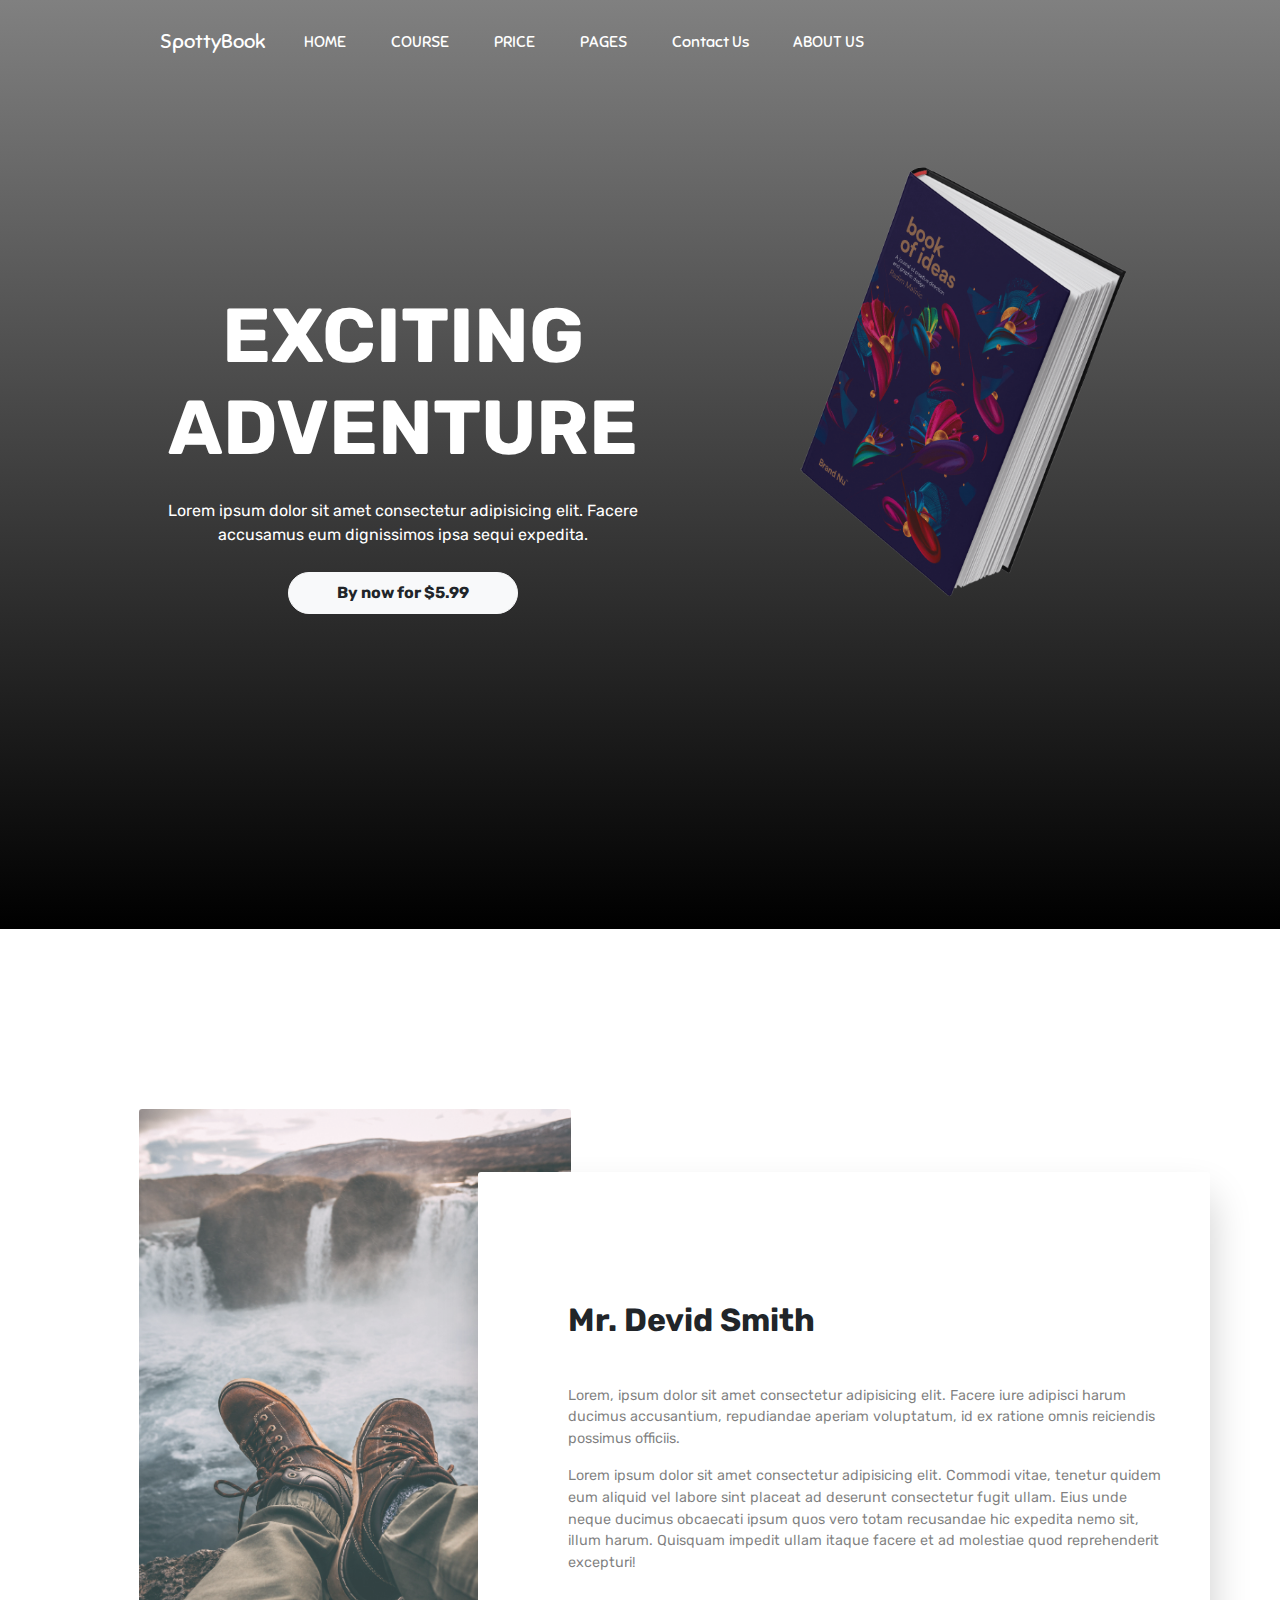
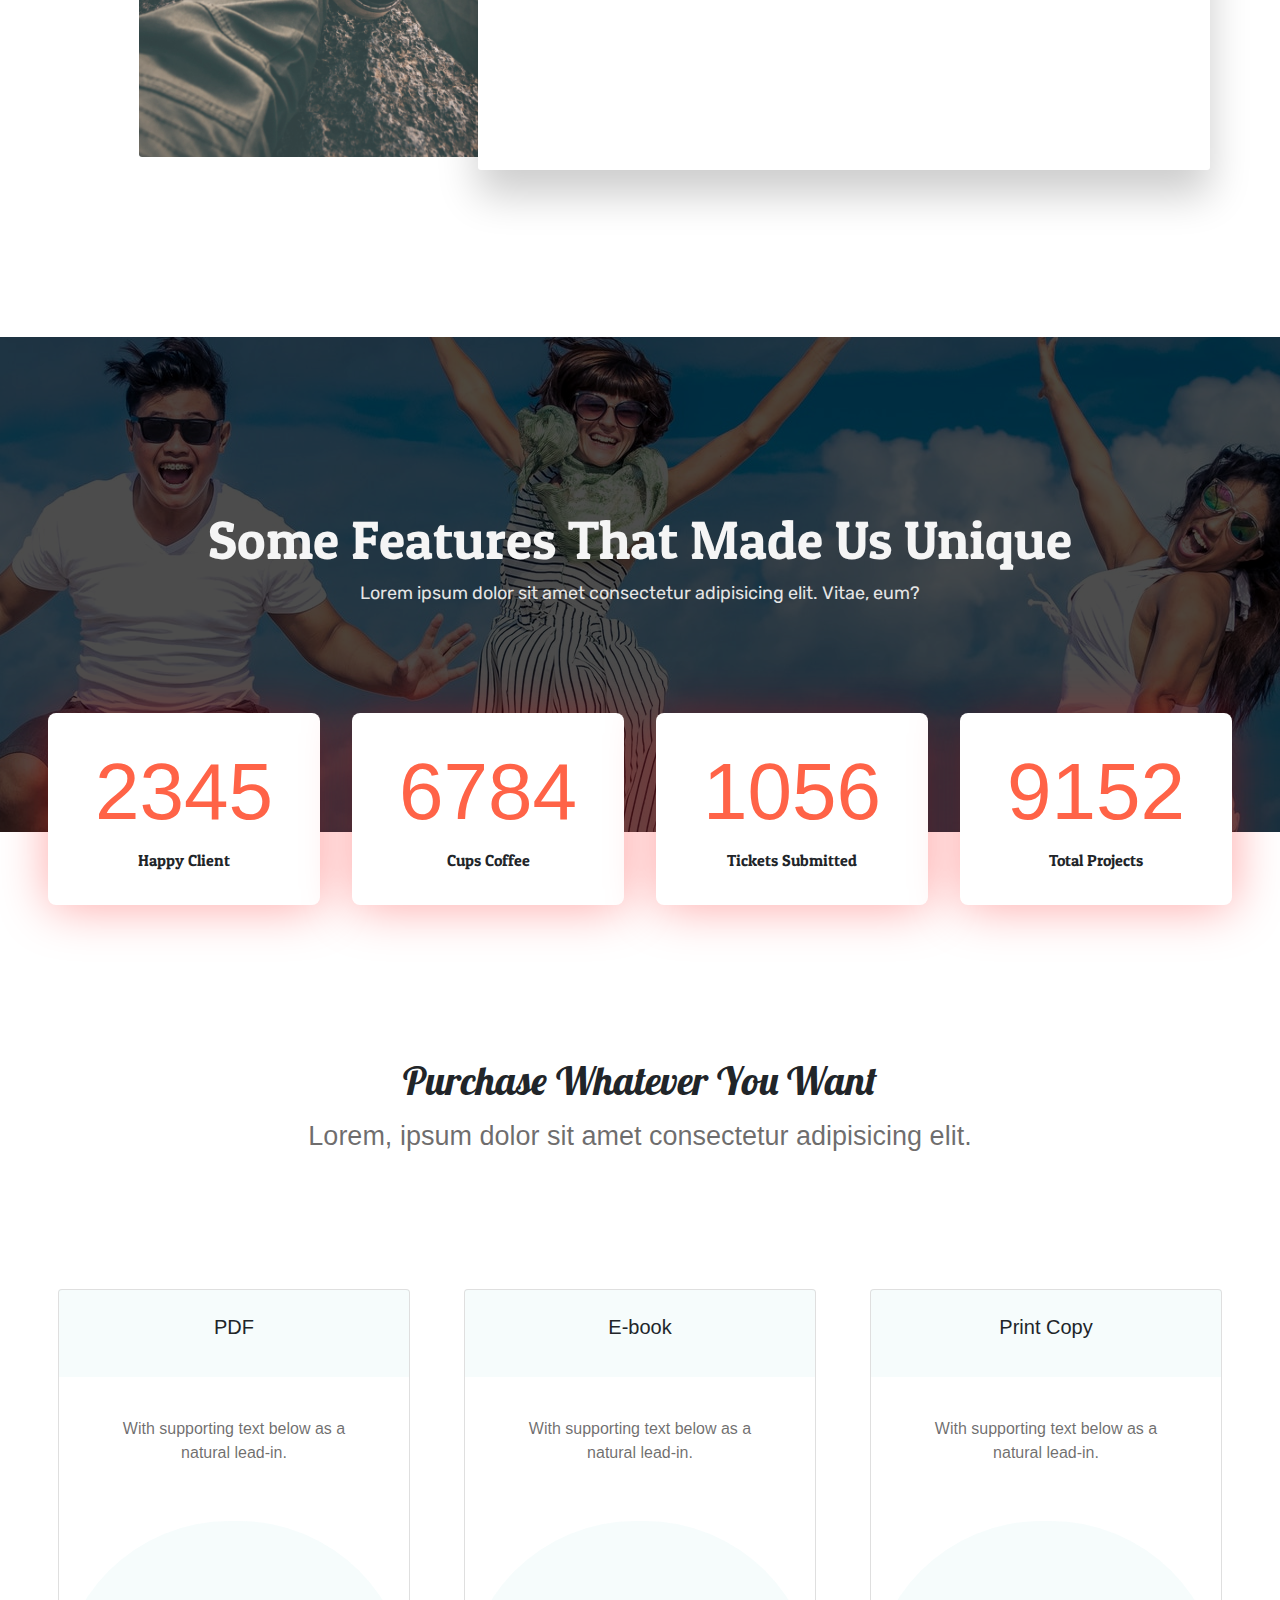
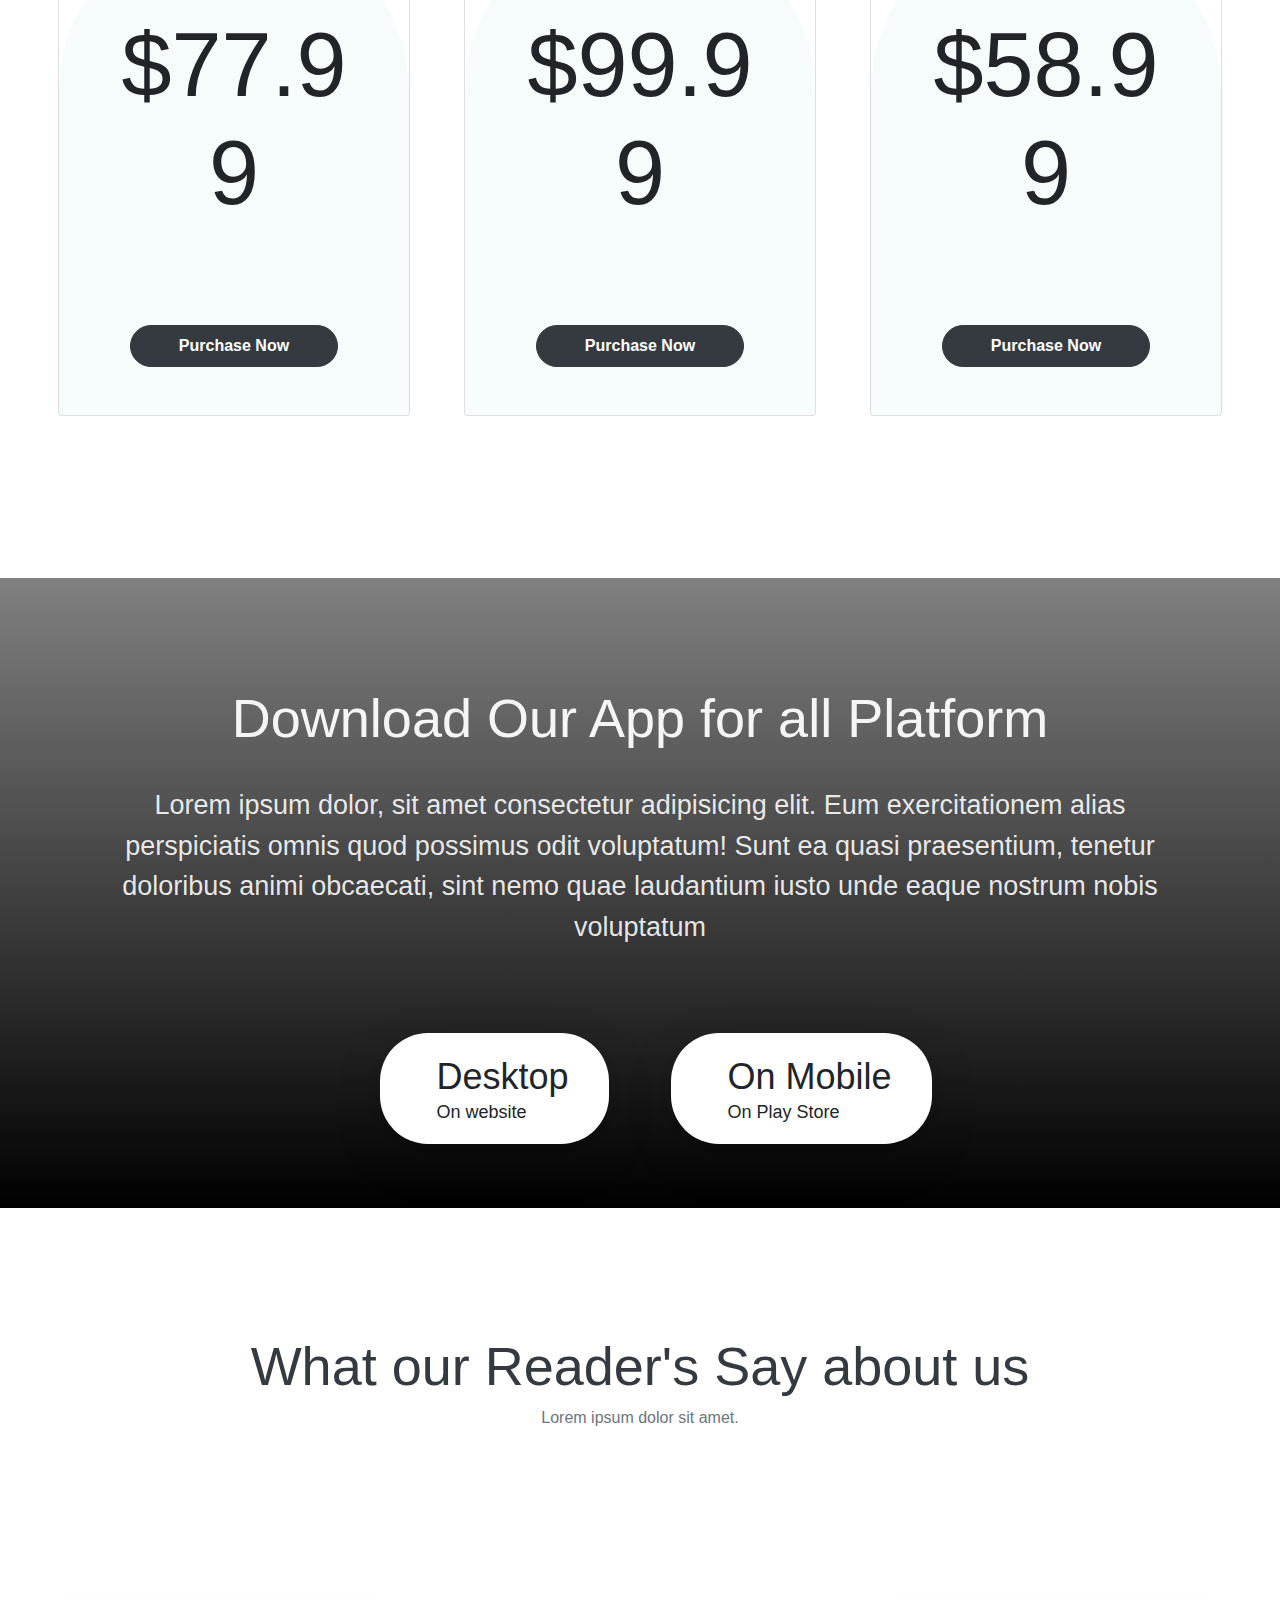
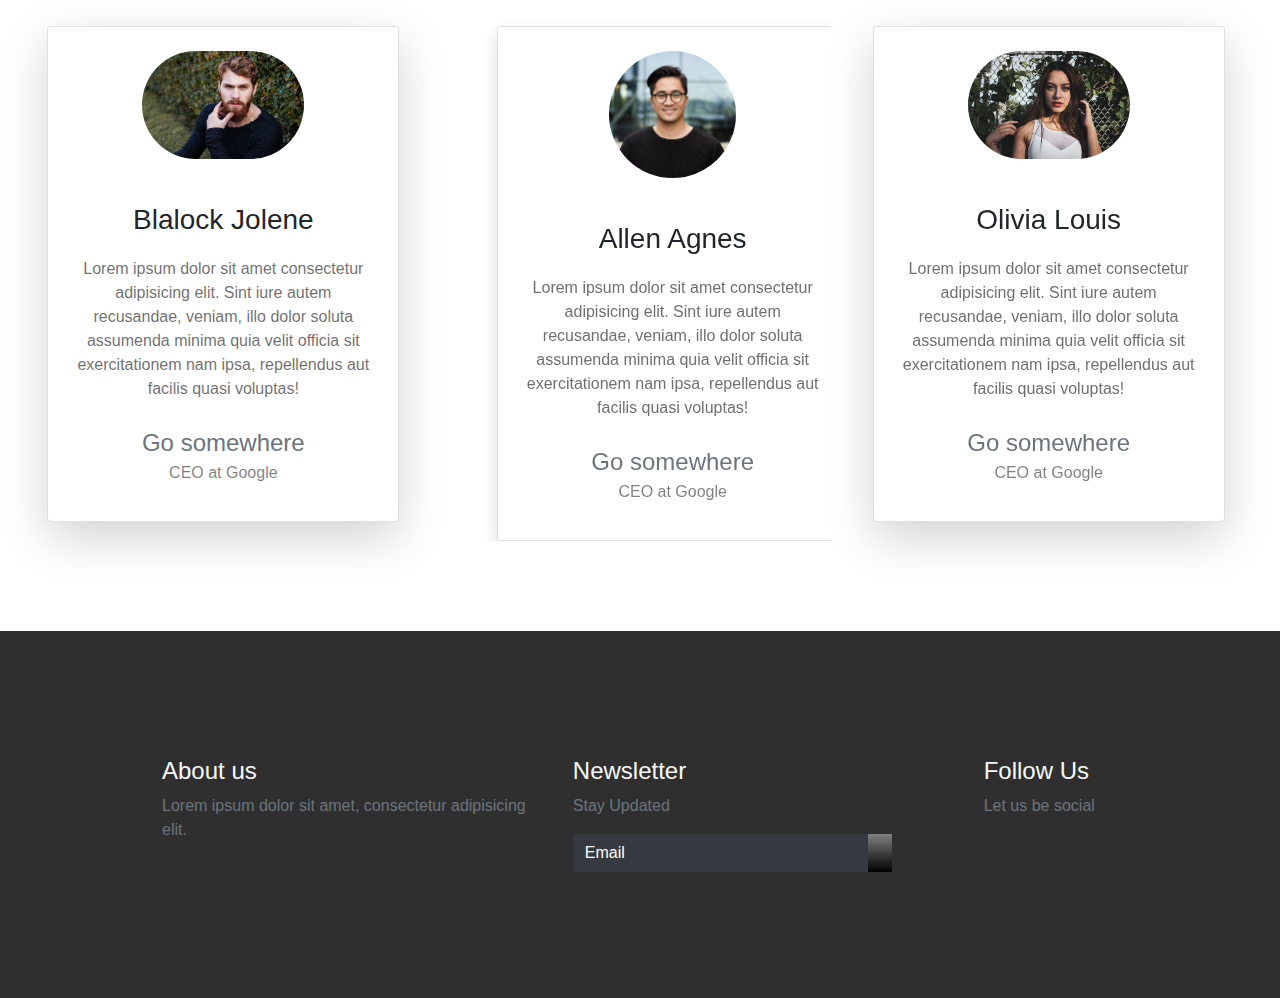
<file: src/Index.html>
<!DOCTYPE html>
<html lang="en">

<head>
  <meta charset="UTF-8" />
  <meta name="viewport" content="width=device-width, initial-scale=1.0" />
  <meta http-equiv="X-UA-Compatible" content="ie=edge" />
  <title>Books</title>

  <link rel="stylesheet" href="https://stackpath.bootstrapcdn.com/bootstrap/4.3.1/css/bootstrap.min.css" integrity="sha384-ggOyR0iXCbMQv3Xipma34MD+dH/1fQ784/j6cY/iJTQUOhcWr7x9JvoRxT2MZw1T"
    crossorigin="anonymous" />
  <link rel="stylesheet" href="https://use.fontawesome.com/releases/v5.7.2/css/all.css" integrity="sha384-fnmOCqbTlWIlj8LyTjo7mOUStjsKC4pOpQbqyi7RrhN7udi9RwhKkMHpvLbHG9Sr"
    crossorigin="anonymous">
  <link rel="stylesheet" href="./Style.css" />
  <link rel="stylesheet" href="./mobile-style.css">
</head>

<body>
  <header>
    <div class="container-fluid p-0">
      <nav class="navbar navbar-expand-lg">
        <a class="navbar-brand" href="#" >
          <i class="fas fa-book fa-1x mx-2" ></i>SpottyBook</a>
        <button class="navbar-toggler" type="button" data-toggle="collapse" data-target="#navbarNav" aria-controls="navbarNav" aria-expanded="false"
          aria-label="Toggle navigation">
          <i class="fas fa-align-right text-light"></i>
        </button>
        <div class="collapse navbar-collapse" id="navbarNav">
          <ul class="navbar-nav">
            <li class="nav-item active">
              <a class="nav-link" href="Index.html">HOME
                <span class="sr-only">(current)</span>
              </a>
            </li>
            <li class="nav-item">
              <a class="nav-link" href="#">COURSE</a>
            </li>
            <li class="nav-item">
              <a class="nav-link" href="#">PRICE</a>
            </li>
            <li class="nav-item dropdown">
              <div class="dropdown">
                <a href="#" class="nav-link">PAGES</a>
                <div class="dropdown-content">
                  <a href="#">Generic</a>
                  <a href="#">Element</a>
                </div>
              </div>
            </li>
            <li class="nav-item">
              <a class="nav-link" href="ContactUs.html">Contact Us</a>
            </li>
            <li class="nav-item">
              <a class="nav-link" href="AboutUs.html">ABOUT US</a>
            </li>
          </ul>
        </div>
      </nav>
    </div>
    <div class="container text-center">
      <div class="row">
        <div class="col-md-7 col-sm-12  text-white">

          <h1>EXCITING ADVENTURE</h1>
          <p>
            Lorem ipsum dolor sit amet consectetur adipisicing elit. Facere accusamus eum dignissimos ipsa sequi expedita.
          </p>
          <button class="btn btn-light px-5 py-2 primary-btn">
            By now for $5.99
          </button>
        </div>
        <div class="col-md-5 col-sm-12  h-25">
          <img src="../assets/header-img.png" alt="Book" />
        </div>
      </div>
    </div>
  </header>
  <main>
    <section class="section-1">
      <div class="container text-center">
        <div class="row">
          <div class="col-md-6 col-12">
            <div class="pray">
              <img src="../assets/pexels-photo-1904769.jpeg" alt="Pray" class="" />
            </div>
          </div>
          <div class="col-md-6 col-12">
            <div class="panel text-left">
              <h1>Mr. Devid Smith</h1>
              <p class="pt-4">
                Lorem, ipsum dolor sit amet consectetur adipisicing elit. Facere iure adipisci harum ducimus accusantium, repudiandae aperiam
                voluptatum, id ex ratione omnis reiciendis possimus officiis.
              </p>
              <p>
                Lorem ipsum dolor sit amet consectetur adipisicing elit. Commodi vitae, tenetur quidem eum aliquid vel labore sint placeat
                ad deserunt consectetur fugit ullam. Eius unde neque ducimus obcaecati ipsum quos vero totam recusandae hic
                expedita nemo sit, illum harum. Quisquam impedit ullam itaque facere et ad molestiae quod reprehenderit excepturi!
              </p>
            </div>
          </div>
        </div>
      </div>
    </section>
    <section class="section-2 container-fluid p-0">
      <div class="cover">
        <div class="overlay"></div>
        <div class="content text-center">
          <h1>Some Features That Made Us Unique</h1>
          <p>
            Lorem ipsum dolor sit amet consectetur adipisicing elit. Vitae, eum?
          </p>
        </div>
      </div>
      <div class="container-fluid text-center">
        <div class="numbers d-flex flex-md-row flex-wrap justify-content-center">
          <div class="rect">
            <h1>2345</h1>
            <p>Happy Client</p>
          </div>
          <div class="rect">
            <h1>6784</h1>
            <p>Cups Coffee</p>
          </div>
          <div class="rect">
            <h1>1056</h1>
            <p>Tickets Submitted</p>
          </div>
          <div class="rect">
            <h1>9152</h1>
            <p>Total Projects</p>
          </div>
        </div>
      </div>


      <div class="purchase text-center">
        <h1>Purchase Whatever You Want</h1>
        <p>
          Lorem, ipsum dolor sit amet consectetur adipisicing elit.
        </p>
        <div class="cards">
          <div class="d-flex flex-row justify-content-center flex-wrap">
            <div class="card">
              <div class="card-body">
                <div class="title">
                  <h5 class="card-title">PDF</h5>
                </div>
                <p class="card-text">
                  With supporting text below as a natural lead-in.
                </p>
                <div class="pricing">
                  <h1>$77.99</h1>
                  <a href="#" class="btn btn-dark px-5 py-2 primary-btn mb-5">Purchase Now</a>
                </div>
              </div>
            </div>
            <div class="card">
              <div class="card-body">
                <div class="title">
                  <h5 class="card-title">E-book</h5>
                </div>
                <p class="card-text">
                  With supporting text below as a natural lead-in.
                </p>
                <div class="pricing">
                  <h1>$99.99</h1>
                  <a href="#" class="btn btn-dark px-5 py-2 primary-btn mb-5">Purchase Now</a>
                </div>
              </div>
            </div>
            <div class="card">
              <div class="card-body">
                <div class="title">
                  <h5 class="card-title">Print Copy</h5>
                </div>
                <p class="card-text">
                  With supporting text below as a natural lead-in.
                </p>
                <div class="pricing">
                  <h1>$58.99</h1>
                  <a href="#" class="btn btn-dark px-5 py-2 primary-btn mb-5">Purchase Now</a>
                </div>
              </div>
            </div>
          </div>
        </div>
      </div>
    </section>
    <section class="section-3 container-fluid p-0 text-center">
      <div class="row">
        <div class="col-md-12 col-sm-12">
          <h1>Download Our App for all Platform</h1>
          <p>
            Lorem ipsum dolor, sit amet consectetur adipisicing elit. Eum exercitationem alias perspiciatis omnis quod possimus odit
            voluptatum! Sunt ea quasi praesentium, tenetur doloribus animi obcaecati, sint nemo quae laudantium iusto unde
            eaque nostrum nobis voluptatum
          </p>
        </div>
      </div>
      <div class="platform row">
        <div class="col-md-6 col-sm-12 text-right">
          <div class="desktop shadow-lg">
            <div class="d-flex flex-row justify-content-center">
              <i class="fas fa-desktop fa-3x py-2 pr-3"></i>
              <div class="text text-left">
                <h3 class="pt-1 m-0">Desktop</h3>
                <p class="p-0 m-0">On website</p>
              </div>
            </div>
          </div>
        </div>
        <div class="col-md-6 col-sm-12 text-left">
          <div class="desktop shadow-lg">
            <div class="d-flex flex-row justify-content-center">
              <i class="fas fa-mobile-alt fa-3x py-2 pr-3"></i>
              <div class="text text-left">
                <h3 class="pt-1 m-0">On Mobile</h3>
                <p class="p-0 m-0">On Play Store</p>
              </div>
            </div>
          </div>
        </div>
      </div>
    </section>

    <!-- Section 4 -->
    <section class="section-4">
      <div class="container text-center">
        <h1 class="text-dark">What our Reader's Say about us</h1>
        <p class="text-secondary">Lorem ipsum dolor sit amet.</p>
      </div>
      <div class="team row ">
        <div class="col-md-4 col-12 text-center">
            <div class="card mr-2 d-inline-block shadow-lg">
                <div class="card-img-top">
                  <img src="../assets/UI-face-3.jpg" class="img-fluid border-radius p-4" alt="">
                </div>
                <div class="card-body">
                  <h3 class="card-title">Blalock Jolene</h3>
                  <p class="card-text">
                    Lorem ipsum dolor sit amet consectetur adipisicing elit. Sint iure autem recusandae, veniam, illo dolor soluta assumenda
                    minima quia velit officia sit exercitationem nam ipsa, repellendus aut facilis quasi voluptas!
                  </p>
                  <a href="#" class="text-secondary text-decoration-none">Go somewhere</a>
                  <p class="text-black-50">CEO at Google</p>
                </div>
              </div>
        </div>
        <div class="col-md-4 col-12">
            <div id="carouselExampleControls" class="carousel slide " data-ride="carousel">
                <div class="carousel-inner text-center">
                  <div class="carousel-item active">
                    <div class="card mr-2 d-inline-block shadow">
                      <div class="card-img-top">
                        <img src="../assets/UI-face-1.jpg" class="img-fluid rounded-circle w-50 p-4" alt="">
                      </div>
                      <div class="card-body">
                        <h3 class="card-title">Allen Agnes</h3>
                        <p class="card-text">
                          Lorem ipsum dolor sit amet consectetur adipisicing elit. Sint iure autem recusandae, veniam, illo dolor soluta assumenda
                          minima quia velit officia sit exercitationem nam ipsa, repellendus aut facilis quasi voluptas!
                        </p>
                        <a href="#" class="text-secondary text-decoration-none">Go somewhere</a>
                        <p class="text-black-50">CEO at Google</p>
                      </div>
                    </div>
                  </div>
                  <div class="carousel-item">
                    <div class="card  d-inline-block mr-2 shadow">
                      <div class="card-img-top">
                        <img src="../assets/UI-face-2.jpg" class="img-fluid rounded-circle w-50 p-4" alt="">
                      </div>
                      <div class="card-body">
                        <h3 class="card-title">Amiel Barbara</h3>
                        <p class="card-text">
                          Lorem ipsum dolor sit amet consectetur adipisicing elit. Sint iure autem recusandae, veniam, illo dolor soluta assumenda
                          minima quia velit officia sit exercitationem nam ipsa, repellendus aut facilis quasi voluptas!
                        </p>
                        <a href="#" class="text-secondary text-decoration-none">Go somewhere</a>
                        <p class="text-black-50">CEO at Google</p>
                      </div>
                    </div>
                  </div>
              </div>
        </div>
        </div>
        <div class="col-md-4 col-12 text-center">
            <div class="card mr-2 d-inline-block shadow-lg">
                <div class="card-img-top">
                  <img src="../assets/UI-face-4.jpg" class="img-fluid border-radius p-4" alt="">
                </div>
                <div class="card-body">
                  <h3 class="card-title">Olivia Louis</h3>
                  <p class="card-text">
                    Lorem ipsum dolor sit amet consectetur adipisicing elit. Sint iure autem recusandae, veniam, illo dolor soluta assumenda
                    minima quia velit officia sit exercitationem nam ipsa, repellendus aut facilis quasi voluptas!
                  </p>
                  <a href="#" class="text-secondary text-decoration-none">Go somewhere</a>
                  <p class="text-black-50">CEO at Google</p>
                </div>
              </div>
        </div>
      </div>
    </section>
  </main>
  <footer>
    <div class="container-fluid p-0">
      <div class="row text-left">
        <div class="col-md-5 col-sm-5">
          <h4 class="text-light">About us</h4>
          <p class="text-muted">Lorem ipsum dolor sit amet, consectetur adipisicing elit. 
          </p>
        </div>
        <div class="col-md-5 col-sm-12">
          <h4 class="text-light">Newsletter</h4>
          <p class="text-muted">Stay Updated</p>
          <form class="form-inline">
            <div class="col pl-0">
              <div class="input-group pr-5">
                <input type="text" class="form-control bg-dark text-white" id="inlineFormInputGroupUsername2" placeholder="Email">
                <div class="input-group-prepend">
                  <div class="input-group-text">
                    <i class="fas fa-arrow-right"></i>
                  </div>
                </div>
              </div>
            </div>
          </form>
        </div>
        <div class="col-md-2 col-sm-12">
          <h4 class="text-light">Follow Us</h4>
          <p class="text-muted">Let us be social</p>
          <div class="column text-light">
            <i class="fab fa-facebook-f"></i>
            <i class="fab fa-instagram"></i>
            <i class="fab fa-twitter"></i>
            <i class="fab fa-youtube"></i>
          </div>
        </div>
      </div>
    </div>
  </footer>

  <script src="https://cdnjs.cloudflare.com/ajax/libs/jquery/3.3.1/jquery.min.js"></script>
  <script src="https://cdnjs.cloudflare.com/ajax/libs/popper.js/1.14.7/umd/popper.min.js" integrity="sha384-UO2eT0CpHqdSJQ6hJty5KVphtPhzWj9WO1clHTMGa3JDZwrnQq4sF86dIHNDz0W1"
    crossorigin="anonymous"></script>
  <script src="https://stackpath.bootstrapcdn.com/bootstrap/4.3.1/js/bootstrap.min.js" integrity="sha384-JjSmVgyd0p3pXB1rRibZUAYoIIy6OrQ6VrjIEaFf/nJGzIxFDsf4x0xIM+B07jRM"
    crossorigin="anonymous"></script>
  <script src="./main.js"></script>
</body>

</html>
</file>
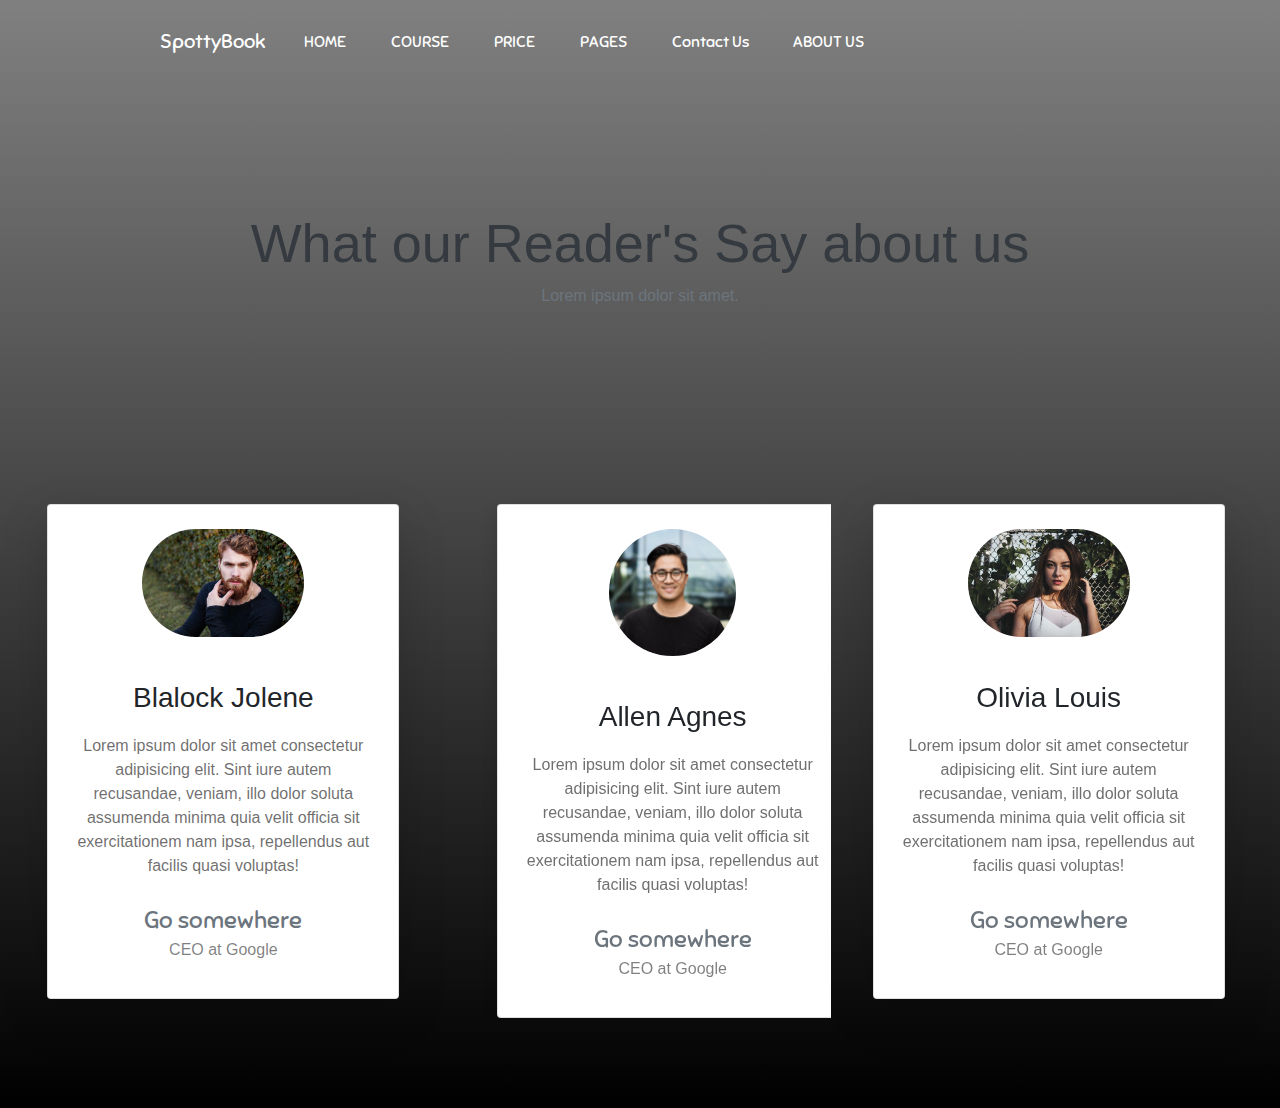
<file: src/AboutUs.html>
<!DOCTYPE html>
<html lang="en">

<head>
  <meta charset="UTF-8" />
  <meta name="viewport" content="width=device-width, initial-scale=1.0" />
  <meta http-equiv="X-UA-Compatible" content="ie=edge" />
  <title>Books</title>

  <link rel="stylesheet" href="https://stackpath.bootstrapcdn.com/bootstrap/4.3.1/css/bootstrap.min.css" integrity="sha384-ggOyR0iXCbMQv3Xipma34MD+dH/1fQ784/j6cY/iJTQUOhcWr7x9JvoRxT2MZw1T"
    crossorigin="anonymous" />
  <link rel="stylesheet" href="https://use.fontawesome.com/releases/v5.7.2/css/all.css" integrity="sha384-fnmOCqbTlWIlj8LyTjo7mOUStjsKC4pOpQbqyi7RrhN7udi9RwhKkMHpvLbHG9Sr"
    crossorigin="anonymous">
  <link rel="stylesheet" href="./Style.css" />
  <link rel="stylesheet" href="./mobile-style.css">
  <style>
    header,
section {
  overflow-x: hidden;
}

:root {
  --Sniglet-font: "Sniglet", cursive;
  --Rubik: "Rubik", cursive;
  --Patua: "Patua One", cursive;
  --Lobster: "lobster", cursive;
  --light-black: #2e2c2caf;
  --bggradient: linear-gradient(to bottom, gray,black);
  --light-gray: rgba(255, 255, 255, 0.877);
}

body{
  background: linear-gradient(to bottom, gray,black);
}

header a {
  font-family: var(--Sniglet-font);
  font-size: 1em;
  color: white;
}

.dropdown-content {
  display: none;
  position: absolute;
  background-color: #f1f1f1;
  min-width: 160px;
  box-shadow: 0px 2px 15px 0px rgba(0, 0, 0, 0.2);
  z-index: 1;
}

.dropdown-content a {
  color: black;
  padding: 12px 16px;
  text-decoration: none;
  display: block;
}

.dropdown-content a:hover {
  background-color: white;
}

.dropdown:hover .dropdown-content {
  display: block;
}

header .nav-item:last-child {
  padding-right: 10.5em;
}

header .nav-item {
  padding: 0.9em;
}

header .navbar-brand {
  padding-left: 8rem;
}

header .nav-link:hover {
  color: black;
}

header .row .col-md-7 {
  padding: 22vmin 1vmin;
  padding-bottom: 35vmin;
}

header .row .col-md-5 {
  padding: 4.2vmin 1vmin;
}

header .row .col-md-5 img {
  width: 90%;
}



header .container .col-md-7 {
  font-family: "Rubik", sans-serif;
}

header .container .col-md-7 h6 {
  padding: 1vmin;
  letter-spacing: 4px;
}

header .container .col-md-7 h1 {
  font-size: 8.5vmin;
  font-weight: bold;
  padding: 0.1em 0em;
}

header .container .col-md-7 p {
  padding: 1vmin 5vmin;
}

.primary-btn {
  border-radius: 30px;
  font-weight: bold;
}

form{
  margin: 10px;
  margin-top: 20% ;
  margin-bottom: 132px;
  padding: 20px;
  color: white;
  font-family: Bold;
  font-size: 1rem;
}

  </style>
</head>

<body>
  <header>
    <div class="container-fluid p-0">
      <nav class="navbar navbar-expand-lg">
        <a class="navbar-brand" href="#" >
          <i class="fas fa-book fa-1x mx-2" ></i>SpottyBook</a>
        <button class="navbar-toggler" type="button" data-toggle="collapse" data-target="#navbarNav" aria-controls="navbarNav" aria-expanded="false"
          aria-label="Toggle navigation">
          <i class="fas fa-align-right text-light"></i>
        </button>
        <div class="collapse navbar-collapse" id="navbarNav">
          <ul class="navbar-nav">
            <li class="nav-item active">
              <a class="nav-link" href="Index.html">HOME
                <span class="sr-only">(current)</span>
              </a>
            </li>
            <li class="nav-item">
              <a class="nav-link" href="#">COURSE</a>
            </li>
            <li class="nav-item">
              <a class="nav-link" href="#">PRICE</a>
            </li>
            <li class="nav-item dropdown">
              <div class="dropdown">
                <a href="#" class="nav-link">PAGES</a>
                <div class="dropdown-content">
                  <a href="#">Generic</a>
                  <a href="#">Element</a>
                </div>
              </div>
            </li>
            <li class="nav-item">
              <a class="nav-link" href="ContactUs.html">Contact Us</a>
            </li>
            <li class="nav-item">
              <a class="nav-link" href="AboutUs.html">ABOUT US</a>
            </li>
          </ul>
        </div>
      </nav>
    </div>
    <section class="section-4">
        <div class="container text-center">
          <h1 class="text-dark">What our Reader's Say about us</h1>
          <p class="text-secondary">Lorem ipsum dolor sit amet.</p>
        </div>
        <div class="team row ">
          <div class="col-md-4 col-12 text-center">
              <div class="card mr-2 d-inline-block shadow-lg">
                  <div class="card-img-top">
                    <img src="../assets/UI-face-3.jpg" class="img-fluid border-radius p-4" alt="">
                  </div>
                  <div class="card-body">
                    <h3 class="card-title">Blalock Jolene</h3>
                    <p class="card-text">
                      Lorem ipsum dolor sit amet consectetur adipisicing elit. Sint iure autem recusandae, veniam, illo dolor soluta assumenda
                      minima quia velit officia sit exercitationem nam ipsa, repellendus aut facilis quasi voluptas!
                    </p>
                    <a href="#" class="text-secondary text-decoration-none">Go somewhere</a>
                    <p class="text-black-50">CEO at Google</p>
                  </div>
                </div>
          </div>
          <div class="col-md-4 col-12">
              <div id="carouselExampleControls" class="carousel slide " data-ride="carousel">
                  <div class="carousel-inner text-center">
                    <div class="carousel-item active">
                      <div class="card mr-2 d-inline-block shadow">
                        <div class="card-img-top">
                          <img src="../assets/UI-face-1.jpg" class="img-fluid rounded-circle w-50 p-4" alt="">
                        </div>
                        <div class="card-body">
                          <h3 class="card-title">Allen Agnes</h3>
                          <p class="card-text">
                            Lorem ipsum dolor sit amet consectetur adipisicing elit. Sint iure autem recusandae, veniam, illo dolor soluta assumenda
                            minima quia velit officia sit exercitationem nam ipsa, repellendus aut facilis quasi voluptas!
                          </p>
                          <a href="#" class="text-secondary text-decoration-none">Go somewhere</a>
                          <p class="text-black-50">CEO at Google</p>
                        </div>
                      </div>
                    </div>
                    <div class="carousel-item">
                      <div class="card  d-inline-block mr-2 shadow">
                        <div class="card-img-top">
                          <img src="../assets/UI-face-2.jpg" class="img-fluid rounded-circle w-50 p-4" alt="">
                        </div>
                        <div class="card-body">
                          <h3 class="card-title">Amiel Barbara</h3>
                          <p class="card-text">
                            Lorem ipsum dolor sit amet consectetur adipisicing elit. Sint iure autem recusandae, veniam, illo dolor soluta assumenda
                            minima quia velit officia sit exercitationem nam ipsa, repellendus aut facilis quasi voluptas!
                          </p>
                          <a href="#" class="text-secondary text-decoration-none">Go somewhere</a>
                          <p class="text-black-50">CEO at Google</p>
                        </div>
                      </div>
                    </div>
                </div>
          </div>
          </div>
          <div class="col-md-4 col-12 text-center">
              <div class="card mr-2 d-inline-block shadow-lg">
                  <div class="card-img-top">
                    <img src="../assets/UI-face-4.jpg" class="img-fluid border-radius p-4" alt="">
                  </div>
                  <div class="card-body">
                    <h3 class="card-title">Olivia Louis</h3>
                    <p class="card-text">
                      Lorem ipsum dolor sit amet consectetur adipisicing elit. Sint iure autem recusandae, veniam, illo dolor soluta assumenda
                      minima quia velit officia sit exercitationem nam ipsa, repellendus aut facilis quasi voluptas!
                    </p>
                    <a href="#" class="text-secondary text-decoration-none">Go somewhere</a>
                    <p class="text-black-50">CEO at Google</p>
                  </div>
                </div>
          </div>
        </div>
      </section>

  </header>


  <script src="https://cdnjs.cloudflare.com/ajax/libs/jquery/3.3.1/jquery.min.js"></script>
  <script src="https://cdnjs.cloudflare.com/ajax/libs/popper.js/1.14.7/umd/popper.min.js" integrity="sha384-UO2eT0CpHqdSJQ6hJty5KVphtPhzWj9WO1clHTMGa3JDZwrnQq4sF86dIHNDz0W1"
    crossorigin="anonymous"></script>
  <script src="https://stackpath.bootstrapcdn.com/bootstrap/4.3.1/js/bootstrap.min.js" integrity="sha384-JjSmVgyd0p3pXB1rRibZUAYoIIy6OrQ6VrjIEaFf/nJGzIxFDsf4x0xIM+B07jRM"
    crossorigin="anonymous"></script>
  <script src="./main.js"></script>
</body>

</html>
</file>
<file: src/Style.css>
@import url("https://fonts.googleapis.com/css?family=Acme|Lobster|Patua+One|Rubik|Sniglet");
* {
  box-sizing: border-box;
}

header,
section {
  overflow-x: hidden;
}

:root {
  --Sniglet-font: "Sniglet", cursive;
  --Rubik: "Rubik", cursive;
  --Patua: "Patua One", cursive;
  --Lobster: "lobster", cursive;
  --light-black: #2e2c2caf;
  --bggradient: linear-gradient(to bottom, gray,black);
  --light-gray: rgba(255, 255, 255, 0.877);
}

header a {
  font-family: var(--Sniglet-font);
  font-size: 1em;
  color: white;
}

.dropdown-content {
  display: none;
  position: absolute;
  background-color: #f1f1f1;
  min-width: 160px;
  box-shadow: 0px 2px 15px 0px rgba(0, 0, 0, 0.2);
  z-index: 1;
}

.dropdown-content a {
  color: black;
  padding: 12px 16px;
  text-decoration: none;
  display: block;
}

.dropdown-content a:hover {
  background-color: white;
}

.dropdown:hover .dropdown-content {
  display: block;
}

header .nav-item:last-child {
  padding-right: 10.5em;
}

header .nav-item {
  padding: 0.9em;
}

header .navbar-brand {
  padding-left: 8rem;
}

header .nav-link:hover {
  color: black;
}

header .row .col-md-7 {
  padding: 22vmin 1vmin;
  padding-bottom: 35vmin;
}

header .row .col-md-5 {
  padding: 4.2vmin 1vmin;
}

header .row .col-md-5 img {
  width: 90%;
}

header {
  background: #64591c;
  /* fallback for old browsers */
  background: var(--bggradient);
}

header .container .col-md-7 {
  font-family: "Rubik", sans-serif;
}

header .container .col-md-7 h6 {
  padding: 1vmin;
  letter-spacing: 4px;
}

header .container .col-md-7 h1 {
  font-size: 8.5vmin;
  font-weight: bold;
  padding: 0.1em 0em;
}

header .container .col-md-7 p {
  padding: 1vmin 5vmin;
}

.primary-btn {
  border-radius: 30px;
  font-weight: bold;
}

/********** section 1 **************/

.section-1 {
  padding: 20vmin 0vmin;
}

.section-1 .row .col-md-6 .pray img {
  opacity: 0.8;
  width: 80%;
  border-radius: 0.2em;
}

.section-1 .row .col-md-6:last-child {
  position: relative;
}

.section-1 .row .col-md-6 .panel {
  position: absolute;
  top: 7vmin;
  left: -18vmin;
  background: white;
  border-radius: 3px;
  text-align: left;
  padding: 13vmin 5vmin 20vmin 10vmin;
  box-shadow: 0px 25px 42px rgba(0, 0, 0, 0.2);
  font-family: var(--Rubik);
  z-index: 1;
}

.section-1 .row .col-md-6 .panel h1 {
  font-weight: bold;
  padding: 0.4em 0;
  font-size: 2em;
}

.section-1 .row .col-md-6 .panel p {
  font-size: 0.9em;
  color: rgba(0, 0, 0, 0.5);
}

/*  Section 2  */

.cover {
  width: 100%;
  height: 55vmin;
  background: url("../assets/pexels-photo-452738.jpeg");
  background-position: -24rem -19rem;
  background-size: 150%;
  position: relative;
}

.cover .overlay {
  position: absolute;
  top: 0;
  left: 0;
  width: 100%;
  height: 100%;
  z-index: 999;
}

.cover .content {
  width: 100%;
  height: 100%;
  background: rgba(0, 0, 0, 0.7);
  padding-top: 19vmin;
}

.cover .content > h1 {
  font-family: var(--Patua);
  font-size: 6vmin;
  color: whitesmoke;
}

.cover .content > p {
  font-family: var(--Rubik);
  font-size: 2vmin;
  color: #e5e5e5;
}

.numbers .rect {
  position: relative;
  z-index: 1;
  background: white;
  width: 17rem;
  height: 12rem;
  padding-top: 3.5vmin;
  margin: 1rem;
  border-radius: 0.5em;
  box-shadow: 1px 2px 50px 0px rgba(255, 0, 0, 0.349);
}

.numbers {
  margin-top: -15vmin;
}

.numbers .rect h1 {
  font-size: 5rem;
  color: tomato;
}

.numbers .rect > p {
  font-family: var(--Patua);
}

.purchase > h1 {
  padding-top: 15vmin;
  padding-bottom: 0.1em;
  font-family: var(--Lobster);
}

.purchase > p {
  color: var(--light-black);
  font-size: 3vmin;
  padding-bottom: 10vmin;
}

.purchase .cards .card {
  width: 22rem;
  margin: 3vmin 3vmin;
}

.cards div {
  padding: 0;
  margin: 0;
}

.cards .title {
  background: rgba(208, 241, 241, 0.199);
  padding: 1.4em 2.5em;
  font-size: 2vmin;
}

.card .card-text {
  padding: 2.5rem 3rem;
  color: var(--light-black);
}

.card-body .pricing {
  background: rgba(208, 241, 241, 0.199);
  border-top-right-radius: 170px;
  border-top-left-radius: 170px;
}

.card-body .pricing > h1 {
  font-size: 10vmin;
  padding: 1em 0.5em;
}

/* Section 3 */

.section-3 {
  height: 70vmin;
  margin-top: 15vmin;
  background: var(--bggradient);
}

.section-3 .col-md-12 > h1 {
  padding: 2em 0 0.5em 0;
  color: whitesmoke;
  font-size: 6vmin;
}

.section-3 .col-md-12 > p {
  padding: 0 4em;
  padding-bottom: 2em;
  color: var(--light-gray);
  font-size: 3vmin;
}

.section-3 .desktop {
  background: white;
  display: inline-block;
  border-radius: 3em;
  padding: 2vmin 4.5vmin;
  margin: 1em;
}

.section-3 .desktop h3 {
  font-size: 4vmin;
}

.section-3 .desktop p {
  font-size: 2vmin;
}

/* Section Team */

.section-4 .container h1 {
  font-size: 6vmin;
  padding-top: 14vmin;
}

.section-4 .team {
  padding: 10vmin 4vmin;
}

.section-4 .card {
  width: 22em;
  margin-top: 10vmin;
}

.section-4 .card .card-text {
  padding: 0.5em;
}

.section-4 .card-body > a {
  font-size: 1.5em;
}

.section-4 .carousel-item {
  padding-left: 3rem;
}

.border-radius {
  border-radius: 340px;
  width: 60%;
}

footer {
  background: rgba(0, 0, 0, 0.815);
  overflow-x: hidden;
  padding: 14vmin 18vmin;
}

footer p > span {
  color: #ff512f;
}

footer input {
  border: none !important;
}

footer input::placeholder {
  color: white !important;
}

footer .input-group .input-group-text {
  background: var(--bggradient);
  border: none;
}

footer .column i {
  color: #dd2476;
}

/* It is Adjacent sibling combinator */

footer .column i + i {
  padding: 0 0.5em;
}

.sticky {
  position: fixed;
  top: 0;
  width: 100%;
  background: rgba(0, 0, 0, 0.815);
  z-index: 9999;
  transition: all 1.5s ease;
}
</file>
<file: src/mobile-style.css>
@media only screen and (max-width: 768px) {
  header .navbar-brand {
    padding-left: 1rem;
  }
  .section-1 .row .col-md-6 .panel {
    position: initial;
    width: initial;
    height: initial;
  }
  .section-2 .cover {
    background-position: -25vmin -10vmin;
  }
  .numbers .rect {
    width: 10rem;
    height: 8rem;
  }
  .numbers .rect h1 {
    font-size: 2rem;
  }

  .section-3 {
    height: inherit;
    padding: 10vmin !important;
  }
  .section-3 .row h1 {
    padding: 6vmin 4vmin;
  }
  .section-3 .platform .col-md-6 {
    text-align: center !important;
  }
  .section-3 .desktop i {
    font-size: 8vmin;
  }
  .section-4 .carousel-item {
    padding-left: 0.6rem;
  }
  footer .row .col-md-2 {
    margin-top: 8vmin;
  }
}

/* screen size 375px */

@media only screen and (max-width: 375px) {
  .section-4 .card {
    width: 18em;
  }
}

@media only screen and (max-width: 320px) {
  .section-4 .carousel-inner {
    margin-left: -4vmin;
  }
}
</file>
